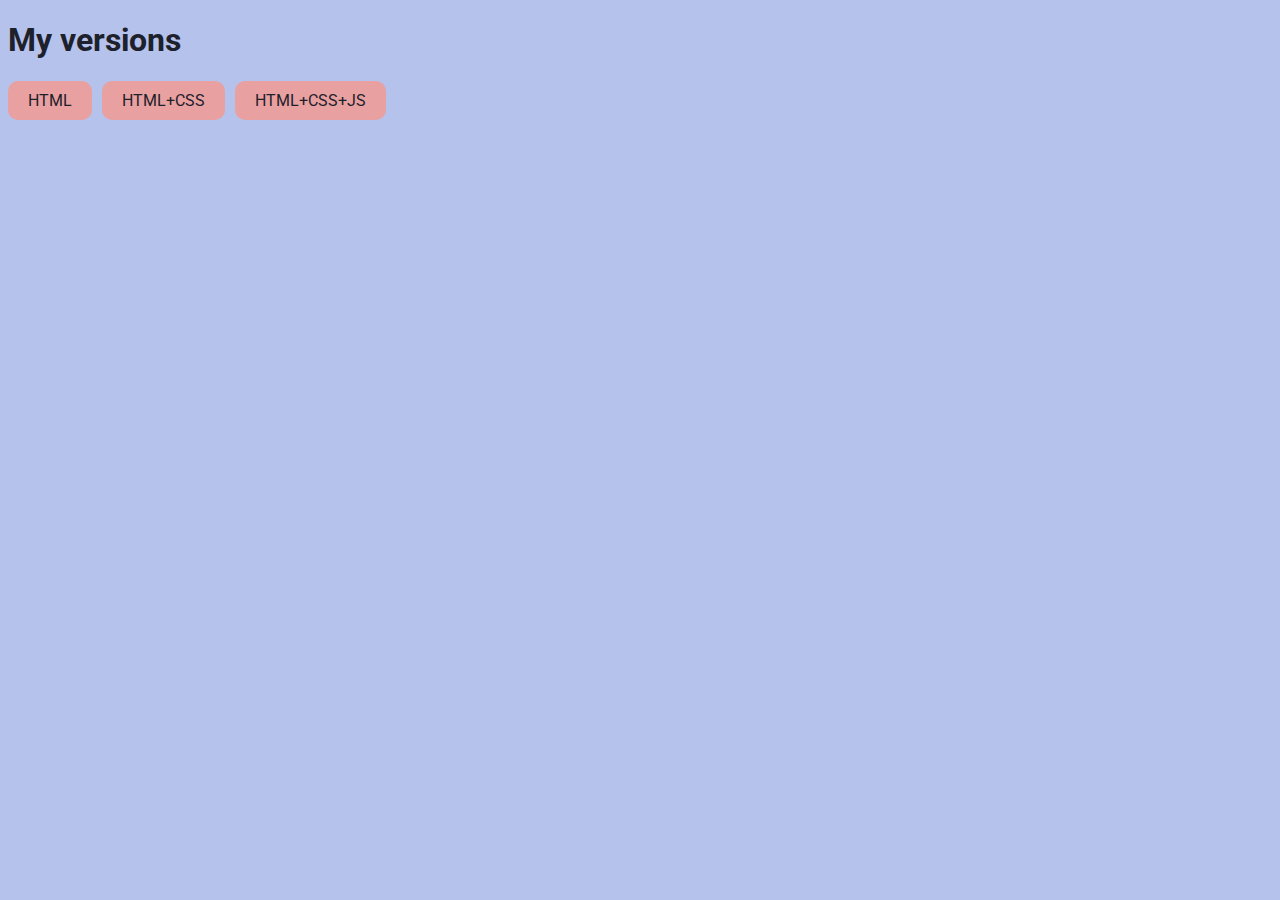
<file: index.html>
<!DOCTYPE html>
<html lang="en">
  <head>
    <meta charset="UTF-8" />
    <title>CV</title>

    <link rel="stylesheet" href="stlyles.css" />
  </head>
  <body>
    <div class="info">
      <h1>My versions</h1>

      <div class="info-link">
        <div class="link">
          <a href="html.html">HTML</a>
        </div>

        <div class="link">
          <a href="css.html">HTML+CSS</a>
        </div>

        <div class="link">
          <a href="js.html">HTML+CSS+JS</a>
        </div>
      </div>
    </div>
  </body>
</html>
</file>
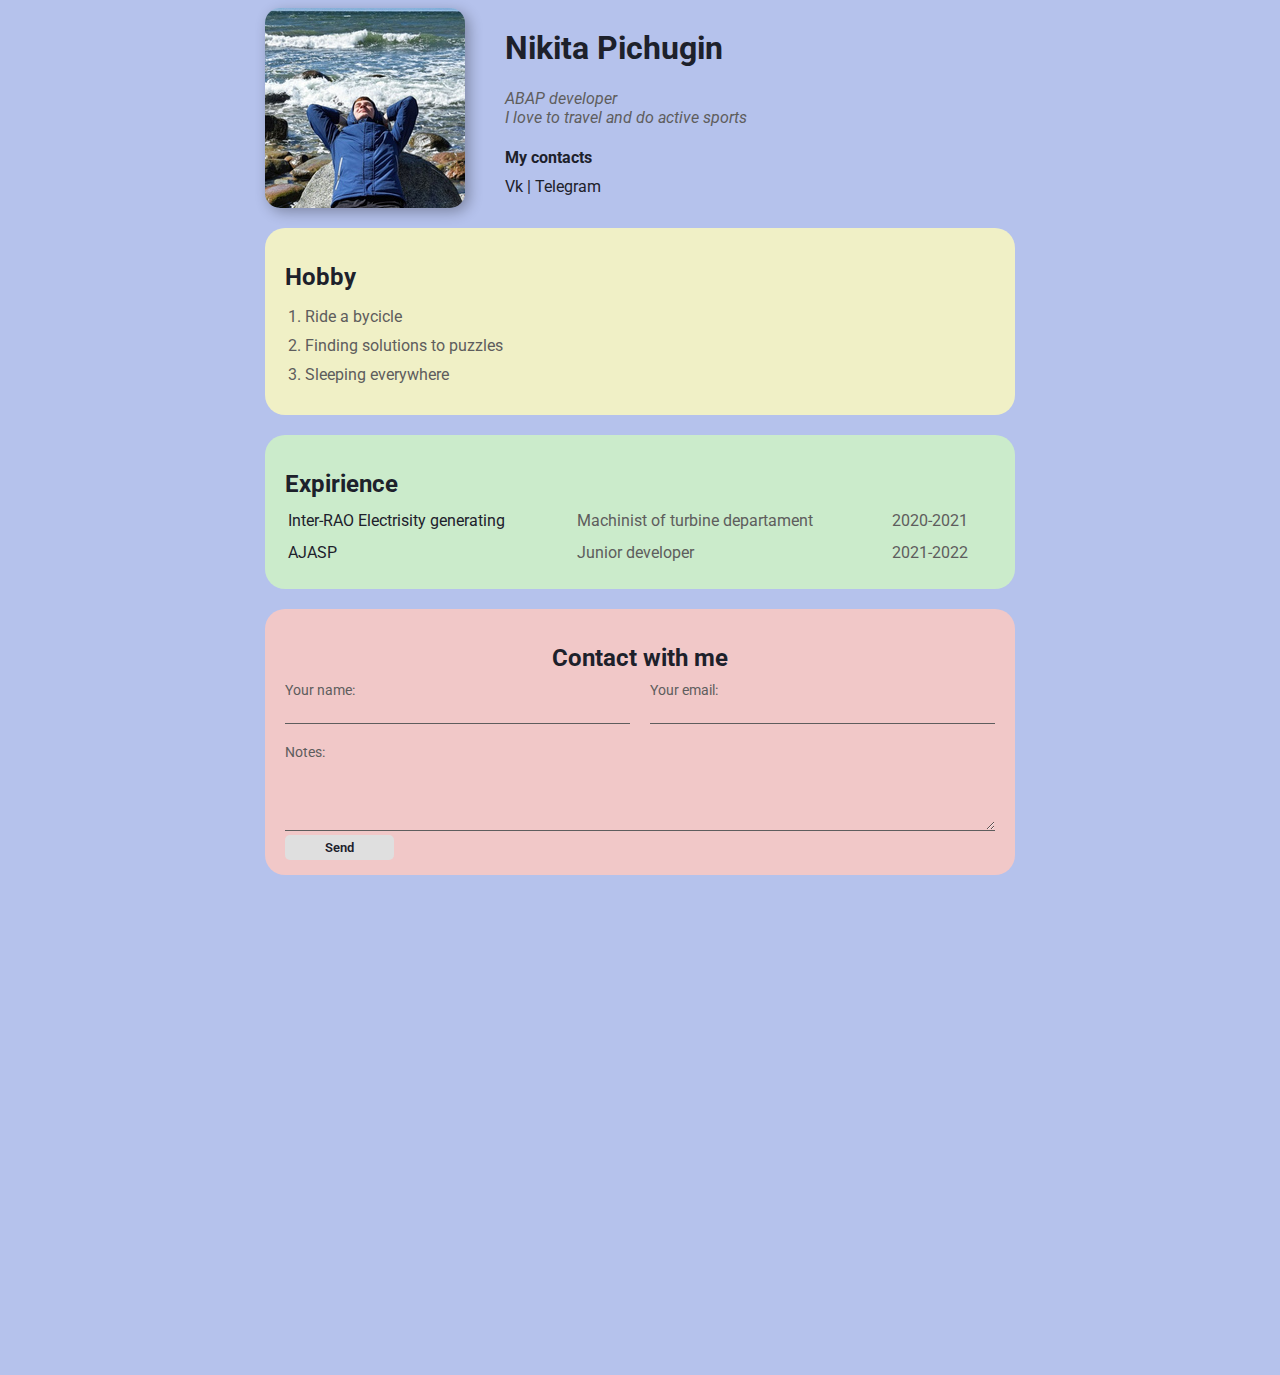
<file: css.html>
<!DOCTYPE html>
<html lang="en">
  <head>
    <meta charset="UTF-8" />
    <title>Nikita Pichugin CV</title>

    <link rel="stylesheet" href="css.css" />
  </head>
  <body>
    <div class="container">
      <div class="info">
        <img src="avatar.jpg" alt="My foto don't load" class="avatar" />

        <div class="info-text">
          <h1>Nikita Pichugin</h1>
          <p>ABAP developer</p>
          <p>I love to travel and do active sports</p>

          <h4>My contacts</h4>

          <a href="http://vk.com/pn_kld" target="_blank">Vk</a>
          |
          <a href="http://t.me/pn_kld" target="_blank">Telegram</a>
        </div>
      </div>

      <div class="card bg-yellow">
        <h2>Hobby</h2>

        <ol class="list">
          <li>Ride a bycicle</li>
          <li>Finding solutions to puzzles</li>
          <li>Sleeping everywhere</li>
        </ol>
      </div>

      <div class="card bg-green">
        <h2>Expirience</h2>

        <table class="table">
          <tr>
            <td>Inter-RAO Electrisity generating</td>
            <td>Machinist of turbine departament</td>
            <td>2020-2021</td>
          </tr>
          <tr>
            <td>AJASP</td>
            <td>Junior developer</td>
            <td>2021-2022</td>
          </tr>
        </table>
      </div>

      <div class="card bg-red">
        <div class="contact">
          <h2>Contact with me</h2>

          <form action="/">
            <div class="row">
              <div class="form-group">
                <label for="name">Your name:</label>
                <input type="text" id="name" />
              </div>

              <div class="form-group">
                <label for="email">Your email:</label>
                <input type="email" id="email" />
              </div>
            </div>

            <div class="form-group">
              <label for="notes">Notes:</label>
              <textarea id="notes" rows="4" cols="20"> </textarea>
            </div>

            <input class="btn-send" type="submit" value="Send" />
          </form>
        </div>
      </div>

      <div class="position">
        <div class="box"></div>
      </div>
    </div>

    <div style="margin-bottom: 500px"></div>
  </body>
</html>
</file>
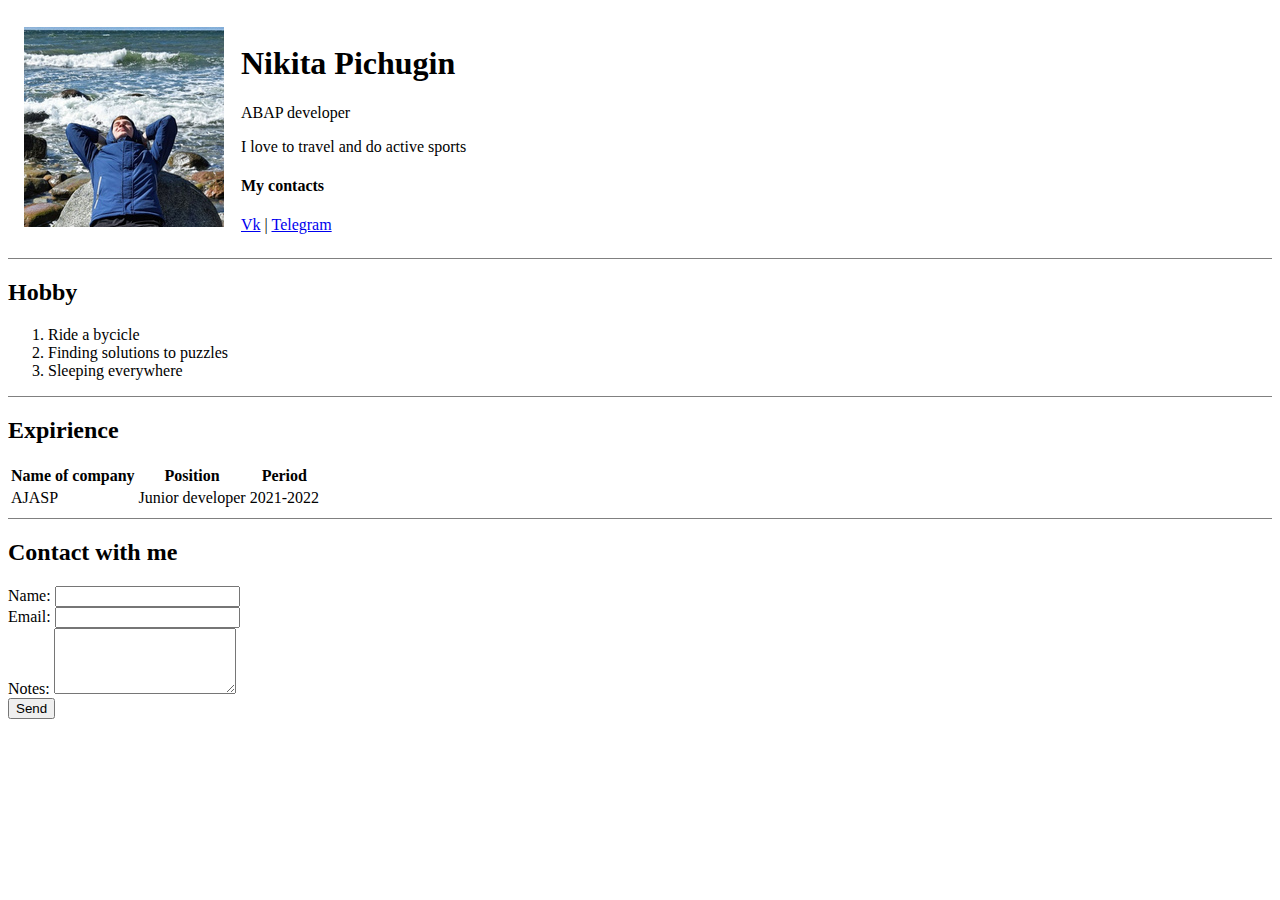
<file: html.html>
<!DOCTYPE html>
<html lang="en">
  <head>
    <meta charset="UTF-8" />

    <title>Nikita Pichugin CV</title>
  </head>
  <body>
    <table cellspacing="15">
      <tbody>
        <td>
          <img src="avatar.jpg" alt="" width="200" />
        </td>
        <td>
          <h1>Nikita Pichugin</h1>
          <p>ABAP developer</p>
          <p>I love to travel and do active sports</p>

          <h4>My contacts</h4>

          <a href="http://vk.com/pn_kld" target="_blank">Vk</a>
          |
          <a href="http://t.me/pn_kld" target="_blank">Telegram</a>
        </td>
      </tbody>
    </table>

    <hr size="1" noshade />

    <h2>Hobby</h2>

    <ol>
      <li>Ride a bycicle</li>
      <li>Finding solutions to puzzles</li>
      <li>Sleeping everywhere</li>
    </ol>

    <hr size="1" noshade />

    <h2>Expirience</h2>

    <table>
      <thead>
        <th>Name of company</th>
        <th>Position</th>
        <th>Period</th>
      </thead>
      <tbody>
        <tr>
          <td>AJASP</td>
          <td>Junior developer</td>
          <td>2021-2022</td>
        </tr>
      </tbody>
    </table>

    <hr size="1" noshade />

    <h2>Contact with me</h2>

    <form action="">
      <label for="name">Name:</label>
      <input type="text" id="name" />

      <br />

      <label for="email">Email:</label>
      <input type="email" id="email" />

      <br />

      <label for="notes">Notes:</label>
      <textarea id="notes" rows="4" cols="20"> </textarea>

      <br />

      <input type="submit" value="Send" />
    </form>
  </body>
</html>
</file>
<file: stlyles.css>
@import url('https://fonts.googleapis.com/css2?family=Roboto&display=swap');

/* * {
  padding: 0;
  margin: 0;
} */

body {
  background-color: rgb(181, 194, 236);
  color: #1d212b;

  font-size: 16px;
  font-weight: normal;
  font-family: 'Roboto', sans-serif;
}

a {
  color: #1d212b;
  text-decoration: none;
}

a:hover {
  text-decoration: underline;
}

a:active {
  color: blue;
}

a:visited {
  color: rgb(75, 75, 75);
}

.info {
  display: block;
  margin-bottom: 20px;
}

.info-link {
  display: flex;
}

.link {
  background: rgb(233, 160, 160);
  min-width: 5%;
  padding: 10px 20px;
  border-radius: 10px;
  box-sizing: border-box;
  margin-right: 10px;
  margin-bottom: 20px;
}

.link:last-of-type {
  margin-right: 0px;
}
</file>
<file: css.css>
@import url('https://fonts.googleapis.com/css2?family=Roboto&display=swap');

/* * {
  padding: 0;
  margin: 0;
} */

body {
  background-color: rgb(181, 194, 236);
  color: #1d212b;

  font-size: 16px;
  font-weight: normal;
  font-family: 'Roboto', sans-serif;
}

a {
  color: #1d212b;
  text-decoration: none;
}

a:hover {
  text-decoration: underline;
}

a:active {
  color: blue;
}

a:visited {
  color: rgb(94, 93, 93);
}

.avatar {
  width: 200px;
  border-radius: 15px;
  box-shadow: 4px 4px 14px rgba(0, 0, 0, 0.3);
}

.info {
  display: flex;
  margin-bottom: 20px;
}

@media (max-width: 700px) {
  .info {
    text-align: center;
    display: block;
  }
}

.info-text {
  margin-left: 40px;
  width: 100%;
}

.info-text h4 {
  margin-bottom: 10px;
}

.info p {
  color: rgb(94, 93, 93);
  margin: 0;
  font-style: italic;
  /* letter-spacing: 2px;
  word-spacing: 10px; */
}

.container {
  max-width: 750px;
  margin: auto;
}

/* .social {
  background-color: rgb(210, 208, 240);
  padding: 10px 40px;
  border: 5px solid rgb(243, 159, 159);
  margin: 20px;

  border-bottom-style: double;
} */

/* .box-model > div {
  float: left;
  background-color: #000;
  border: 5px solid rebeccapurple;
  height: 200px;
  width: 25%;
  box-sizing: border-box;
} */

.bg-yellow {
  background: rgb(240, 240, 198);
}

.bg-green {
  background: rgb(203, 235, 203);
}

.bg-red {
  background: rgb(241, 200, 200);
}

.card {
  padding: 15px 20px;
  margin-bottom: 20px;
  border-radius: 20px;
}

.card h2 {
  margin-bottom: 10px;
}

.list {
  padding: 0 20px;
}

.list li {
  color: rgb(94, 93, 93);
  margin-bottom: 10px;
}

.table {
  width: 100%;
}

.table td {
  padding-bottom: 10px;
}

.table td:nth-child(2),
.table td:nth-child(3) {
  color: rgb(94, 93, 93);
}

/* even */
/* .table tr:nth-child(odd) {
  background: rgb(199, 158, 158);
} */

.contact H2 {
  text-align: center;
}

.form-group label {
  display: block;
  font-size: 14px;
  color: rgb(94, 93, 93);
}

.form-group input,
.form-group textarea {
  width: 100%;
  box-sizing: border-box;
  border: 0;
  background-color: transparent;
  border-bottom: 1px solid rgb(94, 93, 93);
  color: black;
  padding: 5px 0px;
  outline: none;
  font-family: inherit;
}

.row {
  display: flex;
  margin-bottom: 20px;
}

.row .form-group {
  width: 50%;
  margin-right: 20px;
}

.row .form-group:last-child {
  margin-right: 0;
}

.btn-send {
  background: rgb(223, 223, 223);
  color: #1d212b;
  padding: 5px 40px;
  border: none;
  border-radius: 5px;
  font-family: inherit;
  font-weight: 600;
  cursor: pointer;
}

.btn-send:hover {
  opacity: 0.7;
}

/* .position {
  position: relative;
  border: 4px solid black;
  padding: 20px;
  height: 300px;
}

.box {
  position: fixed;
  bottom: 50px;
  right: 50px;
  width: 50px;
  height: 50px;
  border-radius: 50px;
  background: red;
} */
</file>
